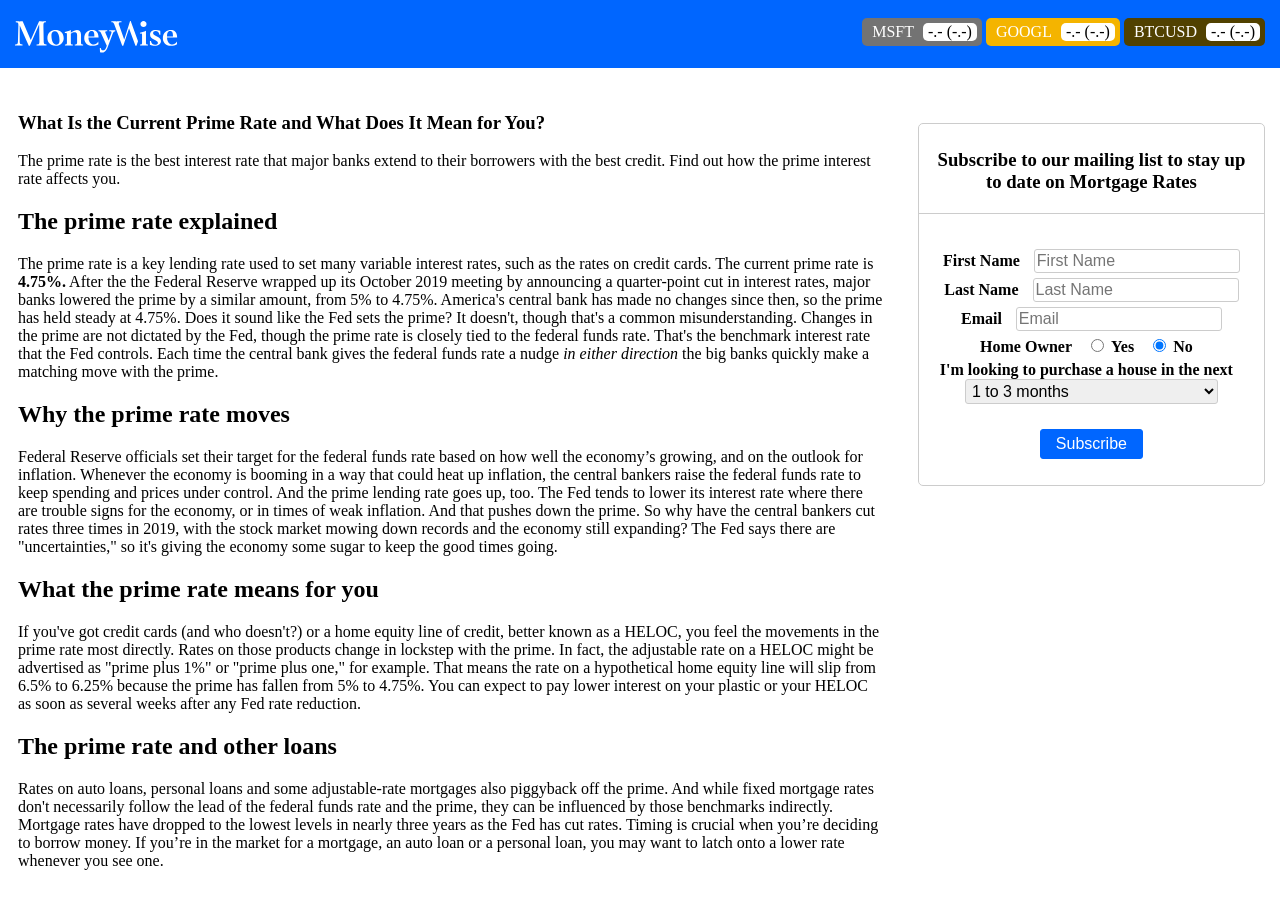
<file: index.html>
<html>
	<head>
		<title>Inc Front End Developer Challenge</title>
		<link rel="stylesheet" type="text/css" href="./assets/styles/base.css">
		<link rel="stylesheet" type="text/css" href="./assets/styles/responsive.css">
		<script type="text/javascript" src="./assets/scripts/subscribe.js"></script>
	</head>
	<body>
		<header>
			<div class="header">
				<img src="./assets/img/logo.svg" class='logo'/>
				<div class="stock-ticker">
					<div class="stock-price-presenter" id='MSFT'>
						<div class="stock-symbol">MSFT</div>
						<div class="stock-price-container">
							<div class="stock-price" id='MSFT-PRICE'>-.-</div>
							(<div class="stock-price-change" id='MSFT-PRICE-CHANGE'>-.-</div>)
						</div>
					</div>
					<div class="stock-price-presenter" id='GOOGL'>
						<div class="stock-symbol">GOOGL</div>
						<div class="stock-price-container">
							<div class="stock-price" id='GOOGL-PRICE'>-.-</div>
							(<div class="stock-price-change" id='GOOGL-PRICE-CHANGE'>-.-</div>)
						</div>
					</div>
					<div class="stock-price-presenter" id='BTCUSD'>
						<div class="stock-symbol">BTCUSD</div>
						<div class="stock-price-container">
							<div class="stock-price" id='BTCUSD-PRICE'>-.-</div>
							(<div class="stock-price-change" id='BTCUSD-PRICE-CHANGE'>-.-</div>)
						</div>
					</div>
				</div>
			</div>
		</header>
		<main class="row">
			<div class="main-content">
				<section class="left-column">
					<article>

				        <h1>What Is the Current Prime Rate and What Does It Mean for You?</h1>

				        <p>The prime rate is the best interest rate that major banks extend to their borrowers with the best credit. Find
				            out how the prime interest rate affects you.</p>


				        <h2>The prime rate explained</h2>

				        <p>The prime rate is a key lending rate used to set many variable interest rates, such as the rates on credit cards.

				            The current prime rate is <strong>4.75%.</strong> After the the Federal Reserve wrapped up its October 2019
				            meeting by announcing a quarter-point cut in interest rates, major banks lowered the prime by a similar amount,
				            from 5% to 4.75%.

				            America's central bank has made no changes since then, so the prime has held steady at 4.75%.

				            Does it sound like the Fed sets the prime? It doesn't, though that's a common misunderstanding. Changes in the
				            prime are not dictated by the Fed, though the prime rate is closely tied to the federal funds rate. That's the
				            benchmark interest rate that the Fed controls.

				            Each time the central bank gives the federal funds rate a nudge <em>in either direction</em> the big banks
				            quickly make a matching move with the prime.</p>

				        <h2>Why the prime rate moves</h2>

				        <p>
				            Federal Reserve officials set their target for the federal funds rate based on how well the economy’s growing,
				            and on the outlook for inflation.

				            Whenever the economy is booming in a way that could heat up inflation, the central bankers raise the federal
				            funds rate to keep spending and prices under control. And the prime lending rate goes up, too.

				            The Fed tends to lower its interest rate where there are trouble signs for the economy, or in times of weak
				            inflation. And that pushes down the prime.

				            So why have the central bankers cut rates three times in 2019, with the stock market mowing down records and the
				            economy still expanding? The Fed says there are "uncertainties," so it's giving the economy some sugar to
				            keep the good times going.
				        </p>

				        <h2>What the prime rate means for you</h2>

				        <p>

				            If you've got credit cards (and who doesn't?) or a home equity line of credit, better known as a HELOC, you feel
				            the movements in the prime rate most directly.

				            Rates on those products change in lockstep with the prime. In fact, the adjustable rate on a HELOC might be
				            advertised as "prime plus 1%" or "prime plus one," for example.

				            That means the rate on a hypothetical home equity line will slip from 6.5% to 6.25% because the prime has fallen
				            from 5% to 4.75%.

				            You can expect to pay lower interest on your plastic or your HELOC as soon as several weeks after any Fed rate
				            reduction.
				        </p>

				        <h2>The prime rate and other loans</h2>

				        <p>
				            Rates on auto loans, personal loans and some adjustable-rate mortgages also piggyback off the prime.

				            And while fixed mortgage rates don't necessarily follow the lead of the federal funds rate and the prime, they
				            can be influenced by those benchmarks indirectly. Mortgage rates have dropped to the lowest levels in nearly
				            three years as the Fed has cut rates.

				            Timing is crucial when you’re deciding to borrow money. If you’re in the market for a mortgage, an auto loan or
				            a personal loan, you may want to latch onto a lower rate whenever you see one.
				        </p>


				    </article>
				</section>
				<section class="right-column">
					<div class="form-container">
						<h3>Subscribe to our mailing list to stay up to date on Mortgage Rates</h3>

						<form name="subscribe" id="subscribe" onSubmit="doSubscribe();return false;">

							<div class="input-group">
							    <label for="firstName">First Name</label>
							    <input type="text" name="firstName" id="firstName" placeholder="First Name" required />
							</div>

							<div class="input-group">
							    <label for="LastName">Last Name</label>
							    <input type="text" name="LastName" id="lastName" placeholder="Last Name" required />
							</div>

							<div class="input-group">
							    <label for="email">Email</label>
							    <input type="email" name="email" id="email" placeholder="Email" required />
							</div>

							<div class="input-group">
								<label for="homeowner">Home Owner</label>

							    <input type="radio" id="homeOwnerYes" name="homeowner" value="yes">
							    <label for="homeOwnerYes">Yes</label>

							    <input type="radio" id="homeOwnerNo" name="homeowner" value="no" checked>
							    <label for="homeOwnerNo">No</label>
							</div>

							<div class="input-group">
								<label for="buyingWhen">I'm looking to purchase a house in the next</label>
							    <select id="buyingWhen" name="buyingWhen">
							        <option value="1-3">1 to 3 months</option>
							        <option value="4-6">4 to 6 months</option>
							        <option value="6+">6 plus months</option>
							        <option value="-1">I am not currently looking to buy</option>
							    </select>
							</div>

							<div class="toaster success" id='subscribe-success-toaster'>
								Successfully subscribed to our mailing list to stay up to date on Mortgage Rates
							</div>
							
							<div align="center">
						    	<button type="submit" id="submit">Subscribe</button>
							</div>
						</form>
					</div>
				</section>
			</div>
		</main>
	</body>
	<script type="text/javascript" src="./assets/scripts/stock-ticker.js"></script>
</html>
</file>
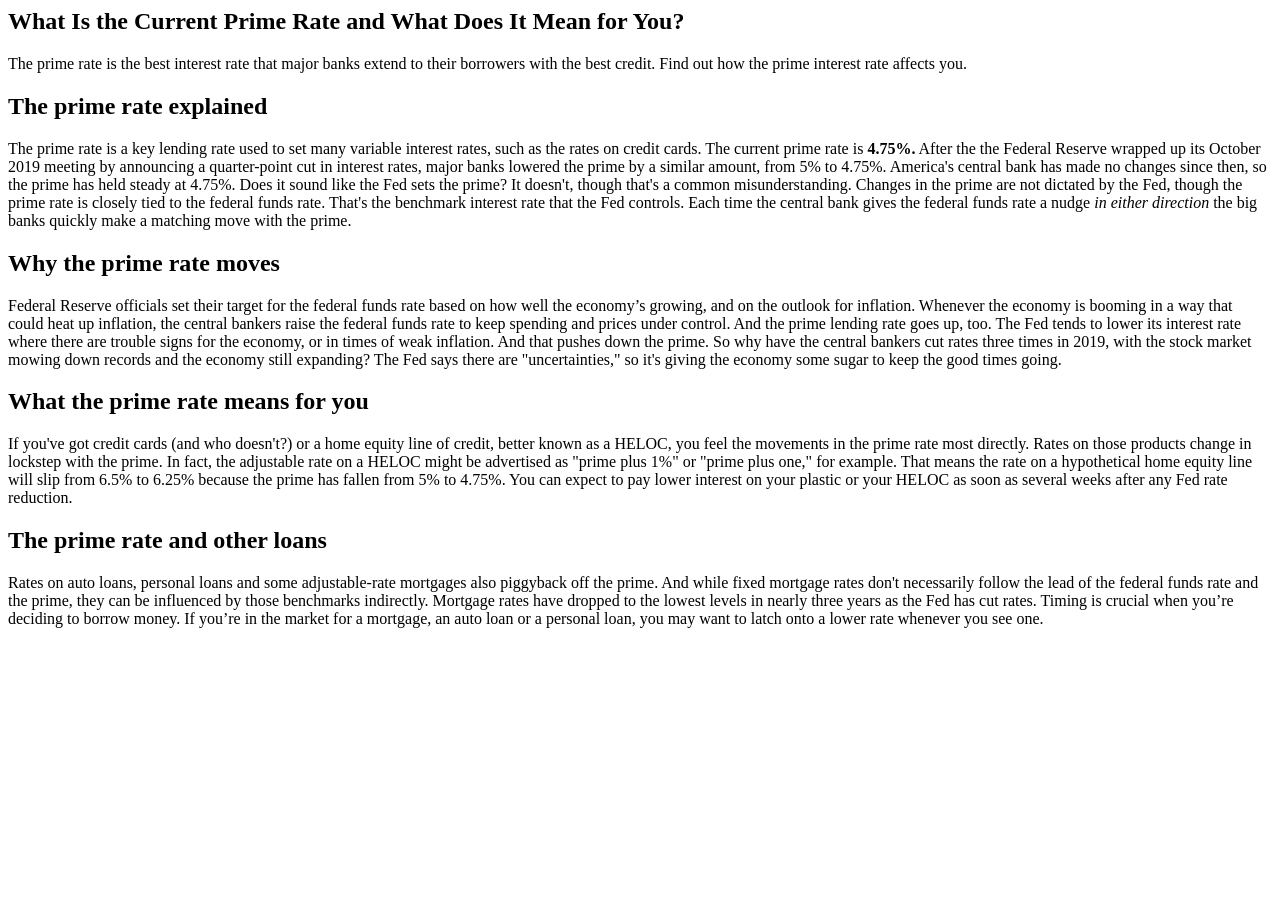
<file: assets/content/article.html>
<html>
<head>
    <title>What Is the Current Prime Rate and What Does It Mean for You?</title>
</head>

<body>

    <article>

        <h1>What Is the Current Prime Rate and What Does It Mean for You?</h1>

        <p>The prime rate is the best interest rate that major banks extend to their borrowers with the best credit. Find
            out how the prime interest rate affects you.</p>


        <h2>The prime rate explained</h2>

        <p>The prime rate is a key lending rate used to set many variable interest rates, such as the rates on credit cards.

            The current prime rate is <strong>4.75%.</strong> After the the Federal Reserve wrapped up its October 2019
            meeting by announcing a quarter-point cut in interest rates, major banks lowered the prime by a similar amount,
            from 5% to 4.75%.

            America's central bank has made no changes since then, so the prime has held steady at 4.75%.

            Does it sound like the Fed sets the prime? It doesn't, though that's a common misunderstanding. Changes in the
            prime are not dictated by the Fed, though the prime rate is closely tied to the federal funds rate. That's the
            benchmark interest rate that the Fed controls.

            Each time the central bank gives the federal funds rate a nudge <em>in either direction</em> the big banks
            quickly make a matching move with the prime.</p>

        <h2>Why the prime rate moves</h2>

        <p>
            Federal Reserve officials set their target for the federal funds rate based on how well the economy’s growing,
            and on the outlook for inflation.

            Whenever the economy is booming in a way that could heat up inflation, the central bankers raise the federal
            funds rate to keep spending and prices under control. And the prime lending rate goes up, too.

            The Fed tends to lower its interest rate where there are trouble signs for the economy, or in times of weak
            inflation. And that pushes down the prime.

            So why have the central bankers cut rates three times in 2019, with the stock market mowing down records and the
            economy still expanding? The Fed says there are "uncertainties," so it's giving the economy some sugar to
            keep the good times going.
        </p>

        <h2>What the prime rate means for you</h2>

        <p>

            If you've got credit cards (and who doesn't?) or a home equity line of credit, better known as a HELOC, you feel
            the movements in the prime rate most directly.

            Rates on those products change in lockstep with the prime. In fact, the adjustable rate on a HELOC might be
            advertised as "prime plus 1%" or "prime plus one," for example.

            That means the rate on a hypothetical home equity line will slip from 6.5% to 6.25% because the prime has fallen
            from 5% to 4.75%.

            You can expect to pay lower interest on your plastic or your HELOC as soon as several weeks after any Fed rate
            reduction.
        </p>

        <h2>The prime rate and other loans</h2>

        <p>
            Rates on auto loans, personal loans and some adjustable-rate mortgages also piggyback off the prime.

            And while fixed mortgage rates don't necessarily follow the lead of the federal funds rate and the prime, they
            can be influenced by those benchmarks indirectly. Mortgage rates have dropped to the lowest levels in nearly
            three years as the Fed has cut rates.

            Timing is crucial when you’re deciding to borrow money. If you’re in the market for a mortgage, an auto loan or
            a personal loan, you may want to latch onto a lower rate whenever you see one.
        </p>


    </article>


</body>


</html>
</file>
<file: assets/styles/base.css>
body {
	font-family: fantasy;
}

* {
  box-sizing: border-box;
}

.left-column {
  float: left;
  width: 70%;
  padding: 10px;
}

.right-column {
  float: left;
  width: 27%;
  padding: 10px;
}

.row:after {
  content: "";
  display: table;
  clear: both;
}

.header {
	padding: 15px;
	margin: -10px 0px 0px -8px;
	background-color: #0066ff;
	position: fixed;
	width: 100%;
}

.header .logo {
	margin-top: 7px;
}

.main-content {
	padding-top: 75px;
}

/* Styles for stock ticker */

.stock-ticker {
	float: right;
}

.stock-ticker .stock-price-presenter {
	border-radius: 5px;
	padding: 5px;
	display: inline-block;
	margin: 5px 0px;
}

.stock-ticker #MSFT.stock-price-presenter {
	background-color: #737373;
}

.stock-ticker #GOOGL.stock-price-presenter {
	background-color: #F4B400;
}

.stock-ticker #BTCUSD.stock-price-presenter {
	background-color: #514100;
}

.stock-ticker .stock-price-presenter .stock-symbol,
.stock-ticker .stock-price-presenter .stock-price-container {
	padding: 0px 5px;
}

.stock-ticker .stock-price-presenter .stock-symbol {
	color: #FFF;
}

.stock-ticker .stock-price-presenter .stock-symbol,
.stock-ticker .stock-price-presenter .stock-price-container,
.stock-ticker .stock-price-presenter .stock-price,
.stock-ticker .stock-price-presenter .stock-price-change {
	display: inline-block;
}

.stock-ticker .stock-price-presenter .stock-price-container {
	background: #FFF;
	border-radius: 5px;
}

/* Styles for subscribe form */

.form-container {
	margin: 30px 15px 100px;
	border: 1px solid #CCC;
	padding: 5px 10px 0px 10px;
	border-radius: 5px;
	text-align: center;
	font-size: 16px;
}

.form-container h3 {
	margin: 0px -10px 35px -10px;
	padding: 20px 10px;
	border-bottom: 1px solid #CCC;
}

#subscribe .input-group {
	display: block;
	margin: 5px 10px;
}

#subscribe .input-group label {
	font-weight: bold;
	margin-right: 10px;
}

#subscribe .input-group input, #subscribe .input-group select {
	border-radius: 3px;
    border: 1px solid #CCC;
    padding: 2px;
    font-size: 16px;
}

#subscribe button {
	margin: 20px auto 10px;
	padding: 5px 15px;
	border-radius: 3px;
	font-size: 16px;
	background-color: #0066ff;
	border: 1px solid #0066ff;
    color: #FFF;
    cursor: pointer;
}

.toaster {
	position: fixed;
    bottom: 0px;
    text-align: left;
    padding: 10px 15px;
    border-radius: 5px;
    margin: 10px;
    color: #FFF;
    display: none;
}

.toaster.success {
	background-color: #28a745;
}
</file>
<file: assets/styles/responsive.css>
@media only screen and (max-width: 576px) {
  .left-column, .right-column {
    width: 100%;
  }
}

@media only screen and (min-width: 576px) {
  .form-container {
    position: fixed;
  }
}
</file>
